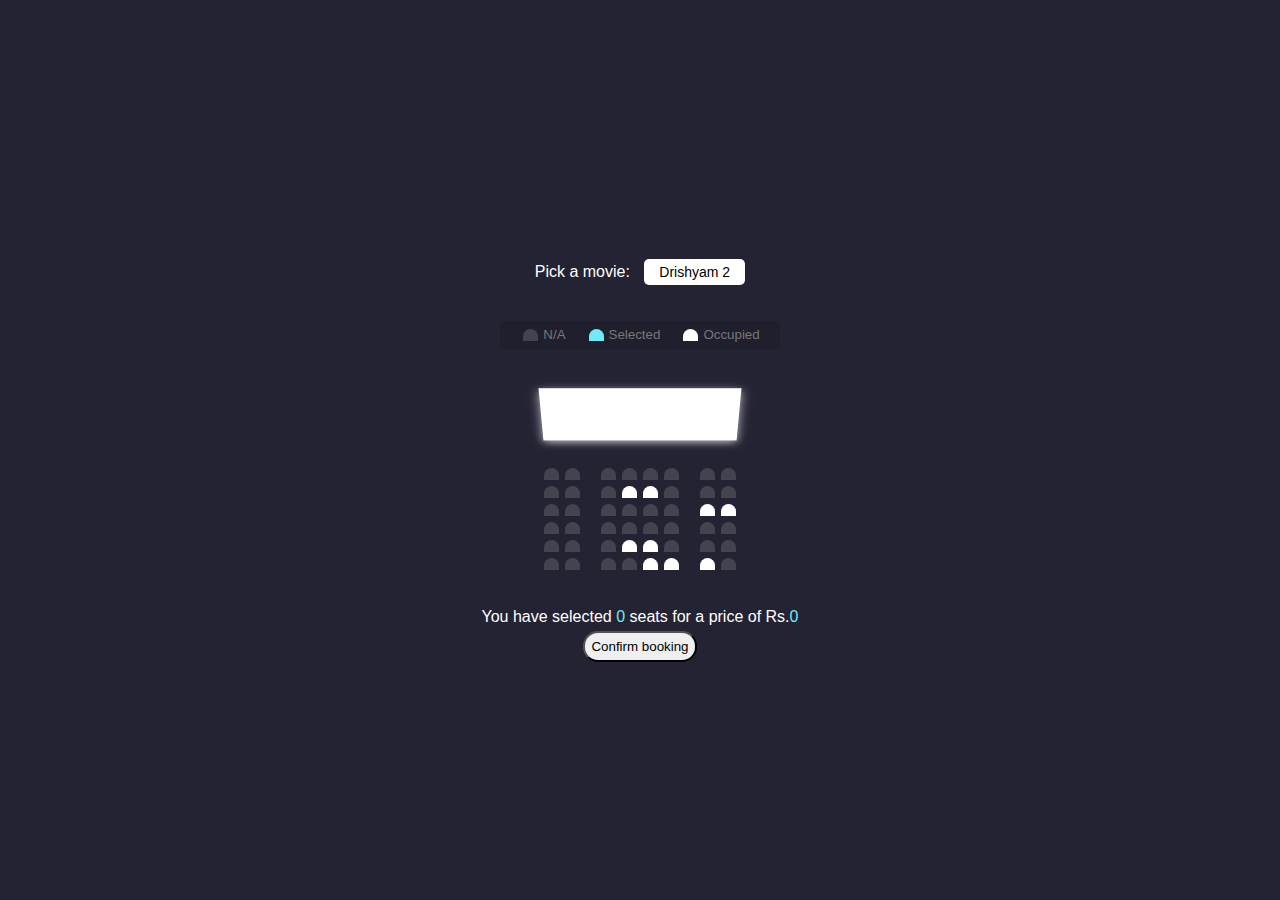
<file: page22.html>
<!DOCTYPE html>
<html>

<head>
  <meta charset="utf-8">
  <meta name="viewport" content="width=device-width">
  <title>Bookzy</title>
  <link href="page02.css" rel="stylesheet" type="text/css" />
</head>

<body>

  <body>
    <div class="movie-container">
      <label for="movie">Pick a movie:</label>
      <select name="movie" id="movie">
        <option value="10">Drishyam 2</option>
        <option value="12">Bhediya</option>
        <option value="8">Avatar 2</option>
        <option value="9">Kantara</option>
      </select>
    </div>
    <ul class="showcase">
      <li>
        <div class="seat"></div>
        <small>N/A</small>
      </li>
      <li>
        <div class="seat selected"></div>
        <small>Selected</small>
      </li>
      <li>
        <div class="seat occupied"></div>
        <small>Occupied</small>
      </li>
    </ul>
    <div class="container">
      <div class="screen"></div>
      <div class="row">
        <div class="seat"></div>
        <div class="seat"></div>
        <div class="seat"></div>
        <div class="seat"></div>
        <div class="seat"></div>
        <div class="seat"></div>
        <div class="seat"></div>
        <div class="seat"></div>
      </div>
      <div class="row">
        <div class="seat"></div>
        <div class="seat"></div>
        <div class="seat"></div>
        <div class="seat occupied"></div>
        <div class="seat occupied"></div>
        <div class="seat"></div>
        <div class="seat"></div>
        <div class="seat"></div>
      </div>
      <div class="row">
        <div class="seat"></div>
        <div class="seat"></div>
        <div class="seat"></div>
        <div class="seat"></div>
        <div class="seat"></div>
        <div class="seat"></div>
        <div class="seat occupied"></div>
        <div class="seat occupied"></div>
      </div>
      <div class="row">
        <div class="seat"></div>
        <div class="seat"></div>
        <div class="seat"></div>
        <div class="seat"></div>
        <div class="seat"></div>
        <div class="seat"></div>
        <div class="seat"></div>
        <div class="seat"></div>
      </div>
      <div class="row">
        <div class="seat"></div>
        <div class="seat"></div>
        <div class="seat"></div>
        <div class="seat occupied"></div>
        <div class="seat occupied"></div>
        <div class="seat"></div>
        <div class="seat"></div>
        <div class="seat"></div>
      </div>
      <div class="row">
        <div class="seat"></div>
        <div class="seat"></div>
        <div class="seat"></div>
        <div class="seat"></div>
        <div class="seat occupied"></div>
        <div class="seat occupied"></div>
        <div class="seat occupied"></div>
        <div class="seat"></div>
      </div>
    </div>
    <p class="text">
      You have selected <span id="count">0</span> seats for a price of Rs.<span id="total">0</span>
    </p >
    <div id="submit">
    <a href="page33.html">
      <button class="btn">Confirm booking</button>
    </a>
    </div>
    <script src="page222.js"></script>

    <!--
  This script places a badge on your repl's full-browser view back to your repl's cover
  page. Try various colors for the theme: dark, light, red, orange, yellow, lime, green,
  teal, blue, blurple, magenta, pink!
  -->
    <script src="https://replit.com/public/js/replit-badge.js" theme="blue" defer></script>
  </body>

</html>
</file>
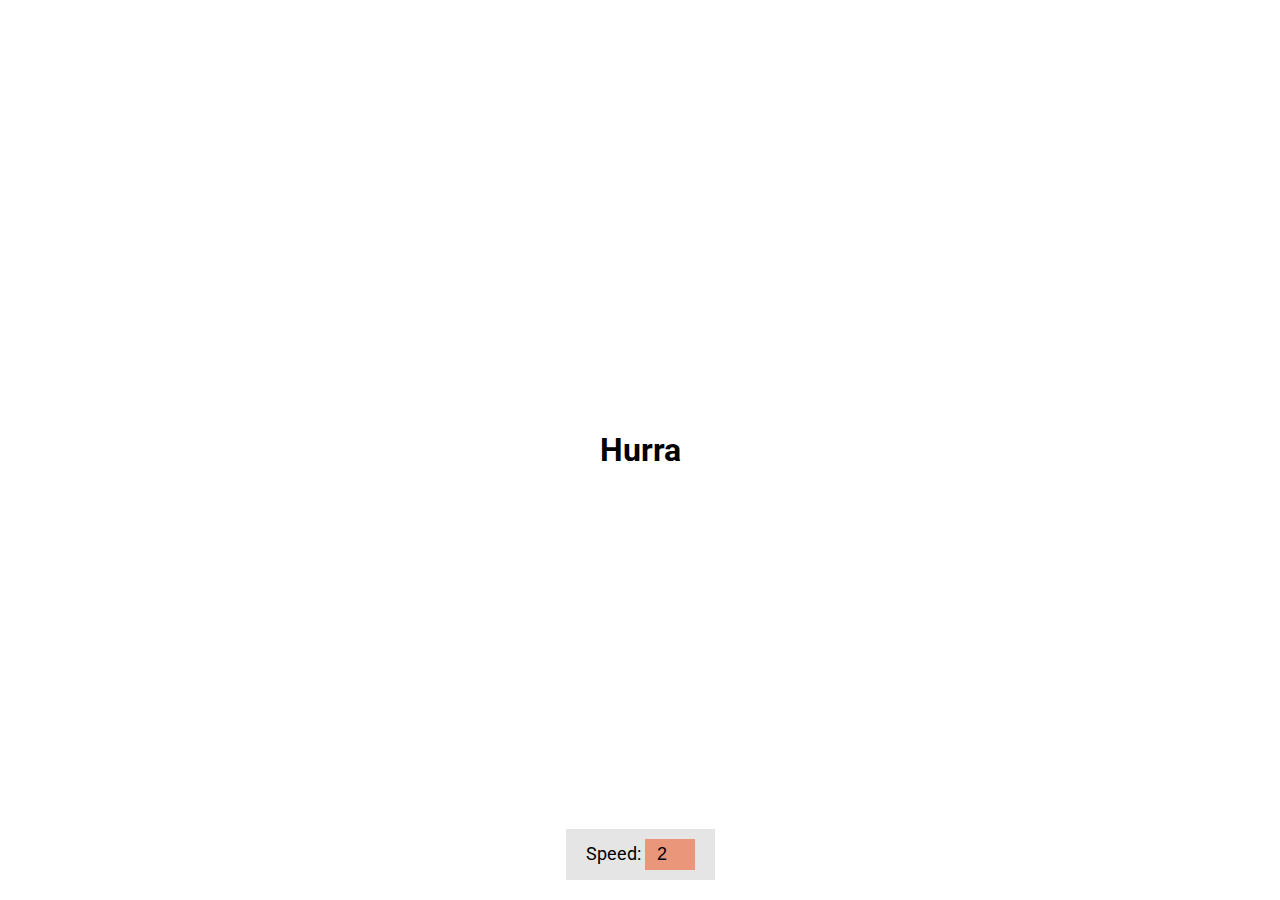
<file: page33.html>
<!DOCTYPE html>
<html>

<head>
  <meta charset="utf-8">
  <meta name="viewport" content="width=device-width">
  <title>Bookzy</title>
  <link href="page03.css" rel="stylesheet" type="text/css" />
</head>

 <body>
   
    <h1 id="text">Starting...</h1>
    <div>
      <label for="speed">Speed:</label>
      <input
        type="number"
        name="speed"
        id="speed"
        value="2"
        min="1"
        max="5"
        step="1"
      />
    </div>
  <script src="page333.js"></script>

<!--  
  This script places a badge on your repl's full-browser view back to your repl's cover
  page. Try various colors for the theme: dark, light, red, orange, yellow, lime, green,
  teal, blue, blurple, magenta, pink!
  --> 
  <script src="https://replit.com/public/js/replit-badge.js" theme="blue" defer></script> 
</body>

</html>
</file>
<file: page02.css>
html, body {
    height: 100%;
    width: 100%;
  }
  @import url("https://fonts.googleapis.com/css?family=Poppins&display=swap");
  
  * {
    box-sizing: border-box;
  }
  
  body {
    background-color: #242333;
    color: #fff;
    font-family: "Poppins", sans-serif;
    display: flex;
    flex-direction: column;
    align-items: center;
    justify-content: center;
    height: 100vh;
    margin: 0;
  }
  
  .btn{
    border-radius:15px;
    padding:6px 6px;
  
  }
  .btn:hover{
    background-color:#40758c;
    cursor:pointer;
      }
  
  .movie-container {
    margin: 20px 0;
  }
  
  .movie-container select {
    background-color: #fff;
    border: 0;
    border-radius: 5px;
    font-size: 14px;
    font-family: inherit;
    margin-left: 10px;
    padding: 5px 15px;
    -moz-appearance: none;
    -webkit-appearance: none;
    appearance: none;
  }
  
  .container {
    perspective: 1000px;
    margin-bottom: 30px;
  }
  
  .seat {
    background-color: #444451;
    height: 12px;
    width: 15px;
    margin: 3px;
    border-top-left-radius: 10px;
    border-top-right-radius: 10px;
  }
  
  .seat.selected {
    background-color: #6feaf6;
  }
  
  .seat.occupied {
    background-color: #fff;
  }
  
  .seat:nth-of-type(2) {
    margin-right: 18px;
  }
  
  .seat:nth-last-of-type(2) {
    margin-left: 18px;
  }
  
  .seat:not(.occupied):hover {
    cursor: pointer;
    transform: scale(1.2);
  }
  
  .showcase .seat:not(.occupied):hover {
    cursor: default;
    transform: scale(1);
  }
  
  .showcase {
    background: rgba(0, 0, 0, 0.1);
    padding: 5px 10px;
    border-radius: 5px;
    color: #777;
    list-style-type: none;
    display: flex;
    justify-content: space-between;
  }
  
  .showcase li {
    display: flex;
    align-items: center;
    justify-content: center;
    margin: 0 10px;
  }
  
  .showcase li small {
    margin-left: 2px;
  }
  
  .row {
    display: flex;
  }
  
  .screen {
    background-color: #fff;
    height: 70px;
    width: 100%;
    margin: 15px 0;
    transform: rotateX(-45deg);
    box-shadow: 0 3px 10px rgba(255, 255, 255, 0.7);
  }
  
  p.text {
    margin: 5px 0;
  }
  
  p.text span {
    color: #6feaf6;
  }
</file>
<file: page03.css>
@import url("https://fonts.googleapis.com/css2?family=Roboto:wght@400;700&display=swap");

* {
  box-sizing: border-box;
}

body {
  background-image:url("https://i.ytimg.com/vi/AgS_6UbQ8JM/maxresdefault.jpg");
/*   z-index: -1; */
/*   filter: blur(5px); */
  font-family: "Roboto", sans-serif;
  display: flex;
  flex-direction: column;
  align-items: center;
  justify-content: center;
  height: 100vh;
  overflow: hidden;
  margin: 0;
}

div {
  position: absolute;
  bottom: 20px;
  background: rgba(0, 0, 0, 0.1);
  padding: 10px 20px;
  font-size: 18px;
} 

 input {
  width: 50px;
  padding: 5px;
  font-size: 18px;
  background-color: darksalmon;
  border: none;
  text-align: center;
}

input:focus {
  outline: none;
}
</file>
